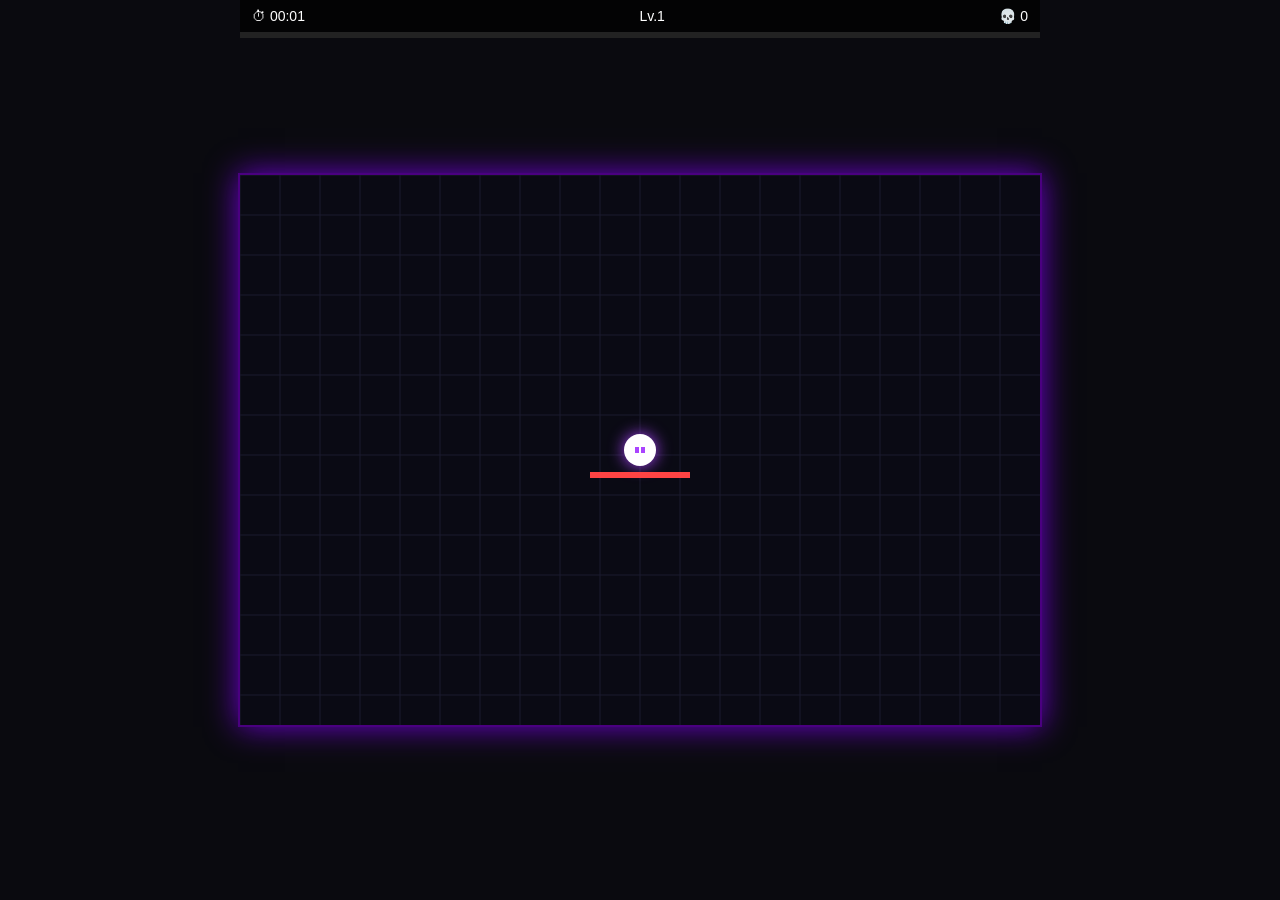
<file: arcane-barrage.html>
<!DOCTYPE html>
<html lang="ko">
<head>
<meta charset="UTF-8">
<meta name="viewport" content="width=device-width, initial-scale=1.0">
<title>뱀파이어 서바이벌</title>
<style>
  * { margin:0; padding:0; box-sizing:border-box; }
  body { background:#0a0a0f; display:flex; justify-content:center; align-items:center; height:100vh; font-family:Arial,sans-serif; overflow:hidden; }
  #gameCanvas { border:2px solid #4a0080; box-shadow:0 0 30px #6a00cc; }
  #ui { position:absolute; top:0; left:50%; transform:translateX(-50%); width:800px; pointer-events:none; }
  #topBar { display:flex; justify-content:space-between; align-items:center; padding:8px 12px; background:rgba(0,0,0,0.7); color:#fff; font-size:14px; }
  #xpBar { width:100%; height:6px; background:#222; }
  #xpFill { height:100%; background:linear-gradient(90deg,#00aaff,#00ffcc); transition:width 0.2s; }
  #levelUp { display:none; position:absolute; top:0; left:0; width:100%; height:100%; background:rgba(0,0,0,0.85); flex-direction:column; align-items:center; justify-content:center; pointer-events:all; z-index:10; }
  #levelUp h2 { color:#ffe066; font-size:28px; margin-bottom:20px; text-shadow:0 0 10px #ffaa00; }
  .card { background:#1a0030; border:2px solid #6a00cc; border-radius:12px; padding:18px 24px; margin:8px; cursor:pointer; color:#fff; width:200px; text-align:center; transition:all 0.2s; }
  .card:hover { background:#2a0060; border-color:#aa44ff; transform:scale(1.05); box-shadow:0 0 20px #6a00cc; }
  .card .icon { font-size:36px; margin-bottom:8px; }
  .card .name { font-size:16px; font-weight:bold; color:#cc88ff; }
  .card .desc { font-size:12px; color:#aaa; margin-top:4px; }
  #cards { display:flex; flex-wrap:wrap; justify-content:center; }
  #gameOver { display:none; position:absolute; top:0; left:0; width:100%; height:100%; background:rgba(0,0,0,0.9); flex-direction:column; align-items:center; justify-content:center; pointer-events:all; z-index:10; }
  #gameOver h2 { color:#ff4444; font-size:36px; margin-bottom:16px; }
  #gameOver p { color:#ccc; font-size:18px; margin:4px; }
  #restartBtn { margin-top:24px; padding:12px 32px; background:#6a00cc; color:#fff; border:none; border-radius:8px; font-size:18px; cursor:pointer; pointer-events:all; }
  #restartBtn:hover { background:#aa44ff; }
</style>
</head>
<body>
<canvas id="gameCanvas" width="800" height="550"></canvas>
<div id="ui">
  <div id="topBar">
    <span id="timeDisplay">00:00</span>
    <span id="levelDisplay">Lv.1</span>
    <span id="killDisplay">0</span>
  </div>
  <div id="xpBar"><div id="xpFill" style="width:0%"></div></div>
  <div id="levelUp"><h2>LEVEL UP!</h2><div id="cards"></div></div>
  <div id="gameOver">
    <h2>GAME OVER</h2>
    <p id="goTime"></p>
    <p id="goKills"></p>
    <button id="restartBtn" onclick="startGame()">다시 시작</button>
  </div>
</div>
<script>
var canvas = document.getElementById('gameCanvas');
var ctx = canvas.getContext('2d');
var W = canvas.width, H = canvas.height;
var keys = {};
var state = null;

var SKILLS = [
  { id:'orb',    name:'마법 구슬',   icon:'🔮', desc:'회전하는 마법 구슬 추가',
    apply: function(p){ p.orbCount = p.orbCount + 1; } },
  { id:'proj',   name:'투사체 강화', icon:'🔵', desc:'투사체 수+1, 속도 증가',
    apply: function(p){ p.projCount = p.projCount + 1; p.projSpd = p.projSpd + 1; } },

  { id:'speed',  name:'이동속도',    icon:'👟', desc:'이동속도 20% 증가',
    apply: function(p){ p.spd = p.spd * 1.2; } },
  { id:'hp',     name:'최대 HP',     icon:'❤️', desc:'최대 HP +40',
    apply: function(p){ p.maxHp = p.maxHp + 40; p.hp = Math.min(p.hp + 40, p.maxHp); } },
  { id:'bolt',   name:'번개 볼트',   icon:'⚡', desc:'가장 가까운 적에게 번개',
    apply: function(p){ p.boltLv = p.boltLv + 1; } },
  { id:'regen',  name:'자연 회복',   icon:'💚', desc:'3초마다 HP 회복',
    apply: function(p){ p.regen = p.regen + 3; } },
  { id:'shield', name:'방어막',      icon:'🛡️', desc:'피격 쿨타임 방어',
    apply: function(p){ p.shield = p.shield + 1; } },
  { id:'aura',   name:'화염 오라',   icon:'🔥', desc:'주변 지속 데미지',
    apply: function(p){ p.auraLv = p.auraLv + 1; } },
];

function startGame() {
  document.getElementById('gameOver').style.display = 'none';
  document.getElementById('levelUp').style.display = 'none';
  state = {
    paused: false, time: 0, kills: 0,
    player: {
      x: W/2, y: H/2, hp: 120, maxHp: 120, spd: 2.5,
      xp: 0, xpMax: 15, level: 1,
      invincible: 0,
      swordAngle: 0, swordR: 0, swordDmg: 10, swordCd: 0, hasSword: false,
      projCount: 1, projSpd: 6, projCd: 0, projCdMax: 50,
      orbCount: 0, orbAngle: 0,
      boltLv: 0, boltCd: 0,
      regen: 0, regenCd: 0,
      shield: 0, shieldCd: 0,
      auraLv: 0,
    },
    enemies: [], projectiles: [], boltFx: [], xpGems: [],
    spawnTimer: 0,
  };
}

function getSkillCards(n) {
  var pool = SKILLS.slice();
  var chosen = [];
  for (var i = 0; i < n && pool.length > 0; i++) {
    var idx = Math.floor(Math.random() * pool.length);
    chosen.push(pool.splice(idx, 1)[0]);
  }
  return chosen;
}

function showLevelUp() {
  state.paused = true;
  var cards = getSkillCards(3);
  var div = document.getElementById('cards');
  div.innerHTML = '';
  for (var i = 0; i < cards.length; i++) {
    (function(sk) {
      var c = document.createElement('div');
      c.className = 'card';
      c.innerHTML = '<div class="icon">' + sk.icon + '</div><div class="name">' + sk.name + '</div><div class="desc">' + sk.desc + '</div>';
      c.onclick = function() {
        sk.apply(state.player);
        // 레벨업 시 최대 HP +10, 데미지 +2, 체력 풀 회복
        var p = state.player;
        p.maxHp += 10;
        p.swordDmg += 2;
        p.hp = p.maxHp;
        document.getElementById('levelUp').style.display = 'none';
        state.paused = false;
      };
      div.appendChild(c);
    })(cards[i]);
  }
  document.getElementById('levelUp').style.display = 'flex';
}

function spawnEnemy() {
  var side = Math.floor(Math.random() * 4);
  var x, y;
  if (side === 0)      { x = Math.random() * W; y = -20; }
  else if (side === 1) { x = W + 20; y = Math.random() * H; }
  else if (side === 2) { x = Math.random() * W; y = H + 20; }
  else                 { x = -20; y = Math.random() * H; }

  var t = state.time;
  var tier = t > 3600 ? 3 : t > 1800 ? 2 : 1;
  var hpBase  = [0, 25, 55, 110][tier] + Math.floor(t / 600) * 6;
  var spd     = [0, 0.65, 0.88, 1.1][tier] + Math.random() * 0.2;
  var xpVal   = [0, 3, 6, 12][tier];
  var colors  = ['', '#cc4444', '#4444cc', '#cc44cc'];
  var sizes   = [0, 13, 17, 21];
  state.enemies.push({ x:x, y:y, hp:hpBase, maxHp:hpBase, spd:spd, xp:xpVal, color:colors[tier], r:sizes[tier], tier:tier });
}

function dist(a, b) { return Math.sqrt((a.x - b.x) * (a.x - b.x) + (a.y - b.y) * (a.y - b.y)); }

function fireProjectiles() {
  var p = state.player;
  var target = null, minD = Infinity;
  for (var i = 0; i < state.enemies.length; i++) {
    var d = dist(p, state.enemies[i]);
    if (d < minD) { minD = d; target = state.enemies[i]; }
  }
  if (!target) return;
  var baseAng = Math.atan2(target.y - p.y, target.x - p.x);
  var spread = p.projCount > 1 ? 0.25 : 0;
  for (var j = 0; j < p.projCount; j++) {
    var ang = baseAng + (j - (p.projCount - 1) / 2) * spread;
    state.projectiles.push({ x:p.x, y:p.y, vx:Math.cos(ang)*p.projSpd, vy:Math.sin(ang)*p.projSpd, dmg:14, r:6, life:120 });
  }
}

function update() {
  if (state.paused) return;
  var p = state.player;
  state.time++;

  // spawn
  state.spawnTimer++;
  var rate = Math.max(45, 120 - Math.floor(state.time / 600) * 4);
  if (state.spawnTimer >= rate) {
    state.spawnTimer = 0;
    var cnt = 1 + Math.floor(state.time / 1200);
    for (var s = 0; s < cnt; s++) spawnEnemy();
  }

  // player move
  var dx = 0, dy = 0;
  if (keys['ArrowLeft']  || keys['a'] || keys['A']) dx -= 1;
  if (keys['ArrowRight'] || keys['d'] || keys['D']) dx += 1;
  if (keys['ArrowUp']    || keys['w'] || keys['W']) dy -= 1;
  if (keys['ArrowDown']  || keys['s'] || keys['S']) dy += 1;
  if (dx !== 0 && dy !== 0) { dx *= 0.707; dy *= 0.707; }
  p.x = Math.max(16, Math.min(W - 16, p.x + dx * p.spd));
  p.y = Math.max(16, Math.min(H - 16, p.y + dy * p.spd));

  // sword
  if (p.hasSword) {
    p.swordAngle += 0.06;
    p.swordCd--;
    if (p.swordCd <= 0) {
      p.swordCd = 18;
      for (var i = 0; i < state.enemies.length; i++) {
        if (dist(p, state.enemies[i]) < p.swordR + state.enemies[i].r) state.enemies[i].hp -= p.swordDmg;
      }
    }
  }

  // projectile fire
  p.projCd--;
  if (p.projCd <= 0) { p.projCd = p.projCdMax; fireProjectiles(); }

  // projectile move & hit
  var newProj = [];
  for (var i = 0; i < state.projectiles.length; i++) {
    var b = state.projectiles[i];
    b.x += b.vx; b.y += b.vy; b.life--;
    if (b.life <= 0 || b.x < -20 || b.x > W + 20 || b.y < -20 || b.y > H + 20) continue;
    var hit = false;
    for (var j = 0; j < state.enemies.length; j++) {
      if (!hit && dist(b, state.enemies[j]) < b.r + state.enemies[j].r) {
        state.enemies[j].hp -= b.dmg; hit = true;
      }
    }
    if (!hit) newProj.push(b);
  }
  state.projectiles = newProj;

  // orbs
  if (p.orbCount > 0) {
    p.orbAngle += 0.05;
    for (var i = 0; i < p.orbCount; i++) {
      var a = p.orbAngle + (Math.PI * 2 / p.orbCount) * i;
      var ox = p.x + Math.cos(a) * 60, oy = p.y + Math.sin(a) * 60;
      for (var j = 0; j < state.enemies.length; j++) {
        if (Math.sqrt((ox - state.enemies[j].x) * (ox - state.enemies[j].x) + (oy - state.enemies[j].y) * (oy - state.enemies[j].y)) < state.enemies[j].r + 9)
          state.enemies[j].hp -= 0.6;
      }
    }
  }

  // bolt
  if (p.boltLv > 0) {
    p.boltCd--;
    if (p.boltCd <= 0) {
      p.boltCd = Math.max(35, 100 - p.boltLv * 15);
      var sorted = state.enemies.slice().sort(function(a, b) { return dist(p, a) - dist(p, b); });
      for (var i = 0; i < Math.min(p.boltLv, sorted.length); i++) {
        sorted[i].hp -= 25 + p.boltLv * 12;
        state.boltFx.push({ x1:p.x, y1:p.y, x2:sorted[i].x, y2:sorted[i].y, t:10 });
      }
    }
  }

  // aura
  if (p.auraLv > 0) {
    for (var i = 0; i < state.enemies.length; i++) {
      if (dist(p, state.enemies[i]) < 50 + p.auraLv * 15) state.enemies[i].hp -= p.auraLv * 0.12;
    }
  }

  // regen
  if (p.regen > 0) { p.regenCd--; if (p.regenCd <= 0) { p.regenCd = 180; p.hp = Math.min(p.maxHp, p.hp + p.regen); } }

  // bolt fx
  var newFx = [];
  for (var i = 0; i < state.boltFx.length; i++) { state.boltFx[i].t--; if (state.boltFx[i].t > 0) newFx.push(state.boltFx[i]); }
  state.boltFx = newFx;

  // enemy move & collide player
  if (p.invincible > 0) p.invincible--;
  if (p.shieldCd > 0) p.shieldCd--;
  for (var i = 0; i < state.enemies.length; i++) {
    var e = state.enemies[i];
    var ang = Math.atan2(p.y - e.y, p.x - e.x);
    e.x += Math.cos(ang) * e.spd; e.y += Math.sin(ang) * e.spd;
    if (dist(p, e) < 16 + e.r && p.invincible <= 0) {
      if (p.shield > 0 && p.shieldCd <= 0) { p.shieldCd = 120; }
      else { p.hp -= [0, 4, 8, 15][e.tier]; p.invincible = 50; }
    }
  }

  // remove dead enemies
  var newEnemies = [];
  for (var i = 0; i < state.enemies.length; i++) {
    if (state.enemies[i].hp <= 0) {
      state.kills++;
      state.xpGems.push({ x:state.enemies[i].x, y:state.enemies[i].y, val:state.enemies[i].xp });
    } else {
      newEnemies.push(state.enemies[i]);
    }
  }
  state.enemies = newEnemies;

  // collect xp
  var newGems = [];
  for (var i = 0; i < state.xpGems.length; i++) {
    var g = state.xpGems[i];
    if (dist(p, g) < 40) {
      p.xp += g.val;
      if (p.xp >= p.xpMax) { p.xp -= p.xpMax; p.level++; p.xpMax = Math.floor(p.xpMax * 1.35); showLevelUp(); }
    } else {
      newGems.push(g);
    }
  }
  state.xpGems = newGems;

  // game over
  if (p.hp <= 0) {
    var sec = Math.floor(state.time / 60);
    document.getElementById('goTime').textContent = '생존: ' + pad(Math.floor(sec/60)) + ':' + pad(sec%60);
    document.getElementById('goKills').textContent = '처치: ' + state.kills;
    document.getElementById('gameOver').style.display = 'flex';
    state.paused = true;
  }
}

function pad(n) { return n < 10 ? '0' + n : '' + n; }

function draw() {
  ctx.fillStyle = '#0a0a14'; ctx.fillRect(0, 0, W, H);
  ctx.strokeStyle = '#1a1a2e'; ctx.lineWidth = 1;
  for (var x = 0; x < W; x += 40) { ctx.beginPath(); ctx.moveTo(x,0); ctx.lineTo(x,H); ctx.stroke(); }
  for (var y = 0; y < H; y += 40) { ctx.beginPath(); ctx.moveTo(0,y); ctx.lineTo(W,y); ctx.stroke(); }
  if (!state) return;
  var p = state.player;

  // xp gems
  for (var i = 0; i < state.xpGems.length; i++) {
    var g = state.xpGems[i];
    ctx.fillStyle = '#00ffcc'; ctx.shadowColor = '#00ffcc'; ctx.shadowBlur = 6;
    ctx.beginPath(); ctx.arc(g.x, g.y, 5, 0, Math.PI*2); ctx.fill();
  }
  ctx.shadowBlur = 0;

  // bolt fx
  for (var i = 0; i < state.boltFx.length; i++) {
    var f = state.boltFx[i];
    ctx.strokeStyle = 'rgba(255,255,80,' + (f.t/10) + ')';
    ctx.lineWidth = 3; ctx.shadowColor = '#ffff00'; ctx.shadowBlur = 10;
    ctx.beginPath(); ctx.moveTo(f.x1,f.y1); ctx.lineTo(f.x2,f.y2); ctx.stroke();
  }
  ctx.shadowBlur = 0;

  // projectiles
  for (var i = 0; i < state.projectiles.length; i++) {
    var b = state.projectiles[i];
    ctx.fillStyle = '#66ccff'; ctx.shadowColor = '#44aaff'; ctx.shadowBlur = 10;
    ctx.beginPath(); ctx.arc(b.x, b.y, b.r, 0, Math.PI*2); ctx.fill();
  }
  ctx.shadowBlur = 0;

  // aura
  if (p.auraLv > 0) {
    var gr = ctx.createRadialGradient(p.x, p.y, 0, p.x, p.y, 50 + p.auraLv*15);
    gr.addColorStop(0, 'rgba(255,80,0,0.25)'); gr.addColorStop(1, 'rgba(255,80,0,0)');
    ctx.fillStyle = gr; ctx.beginPath(); ctx.arc(p.x, p.y, 50 + p.auraLv*15, 0, Math.PI*2); ctx.fill();
  }

  // orbs
  if (p.orbCount > 0) {
    for (var i = 0; i < p.orbCount; i++) {
      var a = p.orbAngle + (Math.PI*2 / p.orbCount) * i;
      var ox = p.x + Math.cos(a) * 60, oy = p.y + Math.sin(a) * 60;
      ctx.fillStyle = '#cc88ff'; ctx.shadowColor = '#aa44ff'; ctx.shadowBlur = 12;
      ctx.beginPath(); ctx.arc(ox, oy, 9, 0, Math.PI*2); ctx.fill();
    }
    ctx.shadowBlur = 0;
  }

  // sword arc
  if (p.hasSword) {
    ctx.strokeStyle = 'rgba(180,100,255,0.5)'; ctx.lineWidth = 2;
    ctx.beginPath(); ctx.arc(p.x, p.y, p.swordR, p.swordAngle, p.swordAngle + Math.PI*0.9); ctx.stroke();
    var sx = p.x + Math.cos(p.swordAngle)*p.swordR, sy = p.y + Math.sin(p.swordAngle)*p.swordR;
    ctx.fillStyle = '#cc88ff'; ctx.shadowColor = '#aa44ff'; ctx.shadowBlur = 8;
    ctx.beginPath(); ctx.arc(sx, sy, 6, 0, Math.PI*2); ctx.fill(); ctx.shadowBlur = 0;
  }

  // enemies
  for (var i = 0; i < state.enemies.length; i++) {
    var e = state.enemies[i];
    ctx.fillStyle = e.color; ctx.shadowColor = e.color; ctx.shadowBlur = 6;
    ctx.beginPath(); ctx.arc(e.x, e.y, e.r, 0, Math.PI*2); ctx.fill(); ctx.shadowBlur = 0;
    ctx.fillStyle = '#333'; ctx.fillRect(e.x - e.r, e.y - e.r - 7, e.r*2, 3);
    ctx.fillStyle = '#ff4444'; ctx.fillRect(e.x - e.r, e.y - e.r - 7, e.r*2*(e.hp/e.maxHp), 3);
  }

  // player
  var flash = p.invincible > 0 && Math.floor(p.invincible/5) % 2 === 0;
  if (!flash) {
    ctx.fillStyle = '#fff'; ctx.shadowColor = '#aa44ff'; ctx.shadowBlur = 16;
    ctx.beginPath(); ctx.arc(p.x, p.y, 16, 0, Math.PI*2); ctx.fill(); ctx.shadowBlur = 0;
    ctx.fillStyle = '#aa44ff';
    ctx.fillRect(p.x-5, p.y-3, 4, 6); ctx.fillRect(p.x+1, p.y-3, 4, 6);
  }

  // shield ring
  if (p.shield > 0) {
    ctx.strokeStyle = p.shieldCd > 0 ? 'rgba(100,100,255,0.3)' : 'rgba(100,200,255,0.85)';
    ctx.lineWidth = 3; ctx.beginPath(); ctx.arc(p.x, p.y, 22, 0, Math.PI*2); ctx.stroke();
  }

  // player hp bar
  ctx.fillStyle = '#330000'; ctx.fillRect(p.x-50, p.y+22, 100, 6);
  ctx.fillStyle = '#ff4444'; ctx.fillRect(p.x-50, p.y+22, 100*(p.hp/p.maxHp), 6);

  // UI text
  var sec = Math.floor(state.time / 60);
  document.getElementById('timeDisplay').textContent = '⏱ ' + pad(Math.floor(sec/60)) + ':' + pad(sec%60);
  document.getElementById('levelDisplay').textContent = 'Lv.' + p.level;
  document.getElementById('killDisplay').textContent = '💀 ' + state.kills;
  document.getElementById('xpFill').style.width = (p.xp / p.xpMax * 100) + '%';
}

function loop() { update(); draw(); requestAnimationFrame(loop); }
document.addEventListener('keydown', function(e) { keys[e.key] = true; e.preventDefault(); });
document.addEventListener('keyup',   function(e) { keys[e.key] = false; });
startGame();
loop();
</script>
</body>
</html>
</file>
